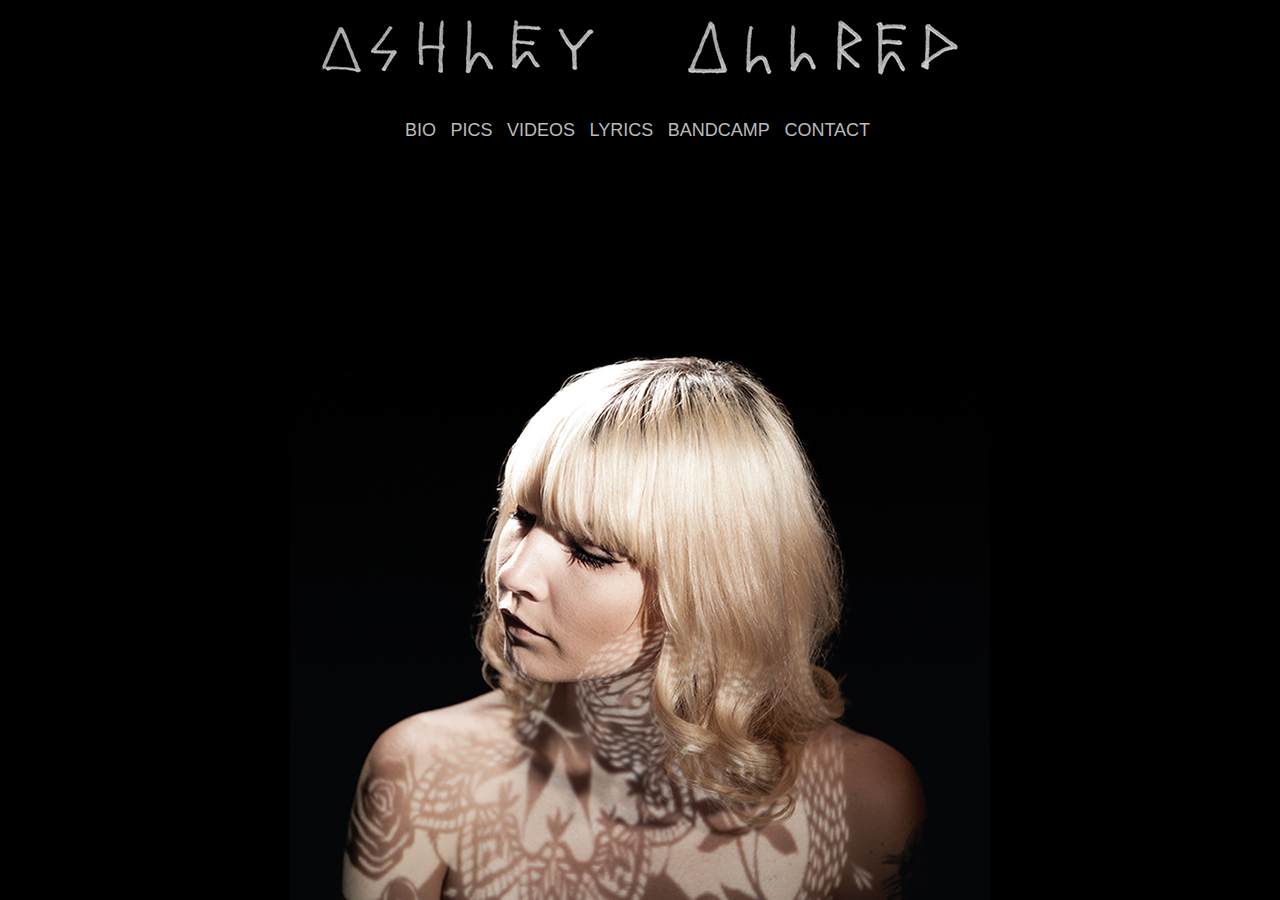
<file: index.html>
<!DOCTYPE html>
<html lang="en">
  <head>
    <meta charset="utf-8">
    <meta http-equiv="X-UA-Compatible" content="IE=edge">
    <meta name="viewport" content="width=device-width, initial-scale=1">
    <meta name="description" content="">
    <meta name="author" content="">
    <!--<link rel="shortcut icon" href="../../assets/ico/favicon.ico">-->

    <title></title>

    <!-- Bootstrap core CSS -->
    <link href="http://netdna.bootstrapcdn.com/bootstrap/3.1.1/css/bootstrap.min.css" rel="stylesheet">
    <link rel="stylesheet" href="http://fonts.googleapis.com/css?family=Source+Code+Pro:200,400,600" type="text/css">
    <!-- Custom styles for this template -->
    <link href="style.css" rel="stylesheet">
  </head>

  <body>

    <div id="wrapper">
      <div id="main" class="container text-center clear-top">
        <div class="header row">
          <div class="col-md-6">
            <img src="ashleylogo.png" alt="ashley allred" />
          </div>
          <div class="col-md-6">
            <img src="allredlogo.png" alt="ashley allred" />
          </div>
        </div>
        <ul id="nav" class="list-unstyled list-inline">
          <li><h4><a href="/content/#bio">BIO</a></h4></li>
          <li><h4><a href="/content/#pics">PICS</a></h4></li>
          <li><h4><a href="/content/#videos">VIDEOS</a></h4></li>
          <li><h4><a href="/content/#lyrics">LYRICS</a></h4></li>
          <li><h4><a href="http://ashleyallred.bandcamp.com">BANDCAMP</a></h4></li>
          <li><h4><a href="/content/#contact">CONTACT</a></h4></li>
        </ul>
      </div> <!-- /container -->
    </div>
    <div class="footer">
      <img src="pretty.png" alt="all i need" />
    </div>
  </body>
</html>
</file>
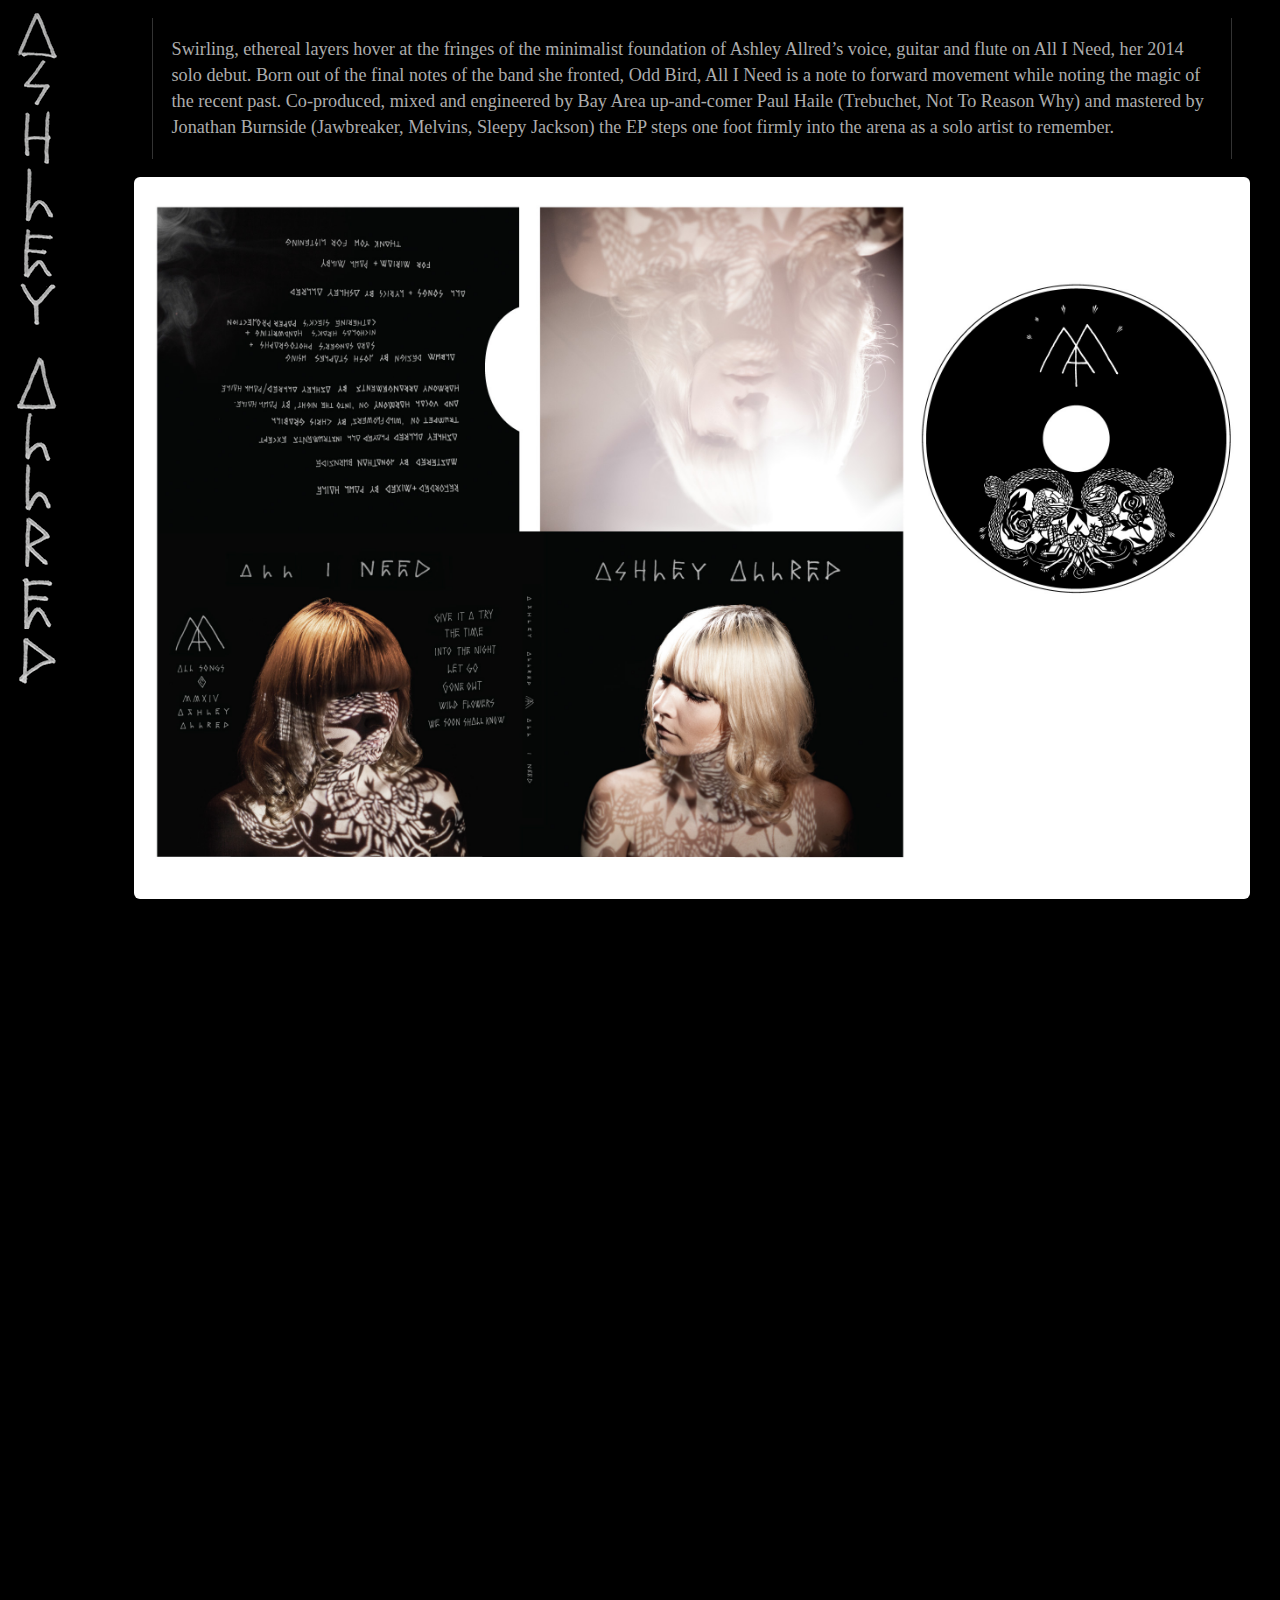
<file: oL80LCya7/index.html>
<!DOCTYPE html>
<html lang="en">
  <head>
    <meta charset="utf-8">
    <meta http-equiv="X-UA-Compatible" content="IE=edge">
    <meta name="viewport" content="width=device-width, initial-scale=1">
    <meta name="description" content="">
    <meta name="author" content="">
    <!--<link rel="shortcut icon" href="../../assets/ico/favicon.ico">-->

    <title></title>

    <!-- Bootstrap core CSS -->
    <link href="http://netdna.bootstrapcdn.com/bootstrap/3.1.1/css/bootstrap.min.css" rel="stylesheet">
    <link href="http://netdna.bootstrapcdn.com/font-awesome/4.0.3/css/font-awesome.css" rel="stylesheet">
    <link rel="stylesheet" href="http://fonts.googleapis.com/css?family=Source+Code+Pro:200,400,600" type="text/css">
    <!-- Custom styles for this template -->
    <link href="/style.css" rel="stylesheet">
    <style>
      .epk {
      }
      .epk p {
        margin:1em;
      }
      .vert {
        padding-left:0px;
      }
    </style>

  </head>

  <body>
    <div id="main" class="container-fluid clear-top">
      <div class="header row visible-xs visible-sm">
        <div class="col-md-6">
          <a href="/" title="ashley home">
            <img src="/ashleylogo.png" alt="ashley allred" />
          </a>
        </div>
        <div class="col-md-6">
          <a href="/" title="allred home">
            <img src="/allredlogo.png" alt="ashley allred" />
          </a>
        </div>
        <br>
      </div>
      <div class="row-fluid">
        <div class="vert hidden-xs hidden-sm col-md-1 text-left">
          <a href="/" title="ashley allred home">
            <img class="col-sm-0" src="/vertlogo.png" alt="ashley allred"/>
          </a>
        </div>
      </div>
      <div class="epk col-sm-11 text-left">
        <p>Swirling, ethereal layers hover at the fringes of the minimalist foundation of Ashley Allred’s voice, guitar and flute on All I Need, her 2014 solo debut. Born out of the final notes of the band she fronted, Odd Bird, All I Need is a note to forward movement while noting the magic of the recent past. Co-produced, mixed and engineered by Bay Area up-and-comer Paul Haile (Trebuchet, Not To Reason Why) and mastered by Jonathan Burnside (Jawbreaker, Melvins, Sleepy Jackson) the EP steps one foot firmly into the arena as a solo artist to remember.</p>
        <a href="albumart.jpg" title="all i need album art">
          <img class="img-responsive img-rounded" src="/albumart.jpg" alt="album art"/>
        </a>
        <br>
        <ul class="list-unstyled">
          <li>
            <b>Give it a Try</b><br>
            <audio controls="controls" preload="none">
              <source src="music/Give%20it%20a%20Try.mp3" />
            </audio>
          </li>
          <li>
            <b>The Time</b><br>
            <audio controls="controls" preload="none">
              <source src="music/The%20Time.mp3" />
            </audio>
          </li>
          <li>
            <b>Into the Night</b><br>
            <audio controls="controls" preload="none">
              <source src="music/Into%20the%20Night.mp3" />
            </audio>
          </li>
          <li>
            <b>Let Go</b><br>
            <audio controls="controls" preload="none">
              <source src="music/Let%20Go.mp3" />
            </audio>
          </li>
          <li>
            <b>Gone Out</b><br>
            <audio controls="controls" preload="none">
              <source src="music/Gone%20Out.mp3" />
            </audio>
          </li>
          <li>
            <b>Wild Flowers</b><br>
            <audio controls="controls" preload="none">
              <source src="music/Wild%20Flowers.mp3" />
            </audio>
          </li>
          <li>
            <b>We Soon Shall Know</b><br>
            <audio controls="controls" preload="none">
              <source src="music/We%20Soon%20Shall%20Know.mp3" />
            </audio>
          </li>

        </ul>
      </div>
    </div> <!-- /container -->
  </body>
</html>
</file>
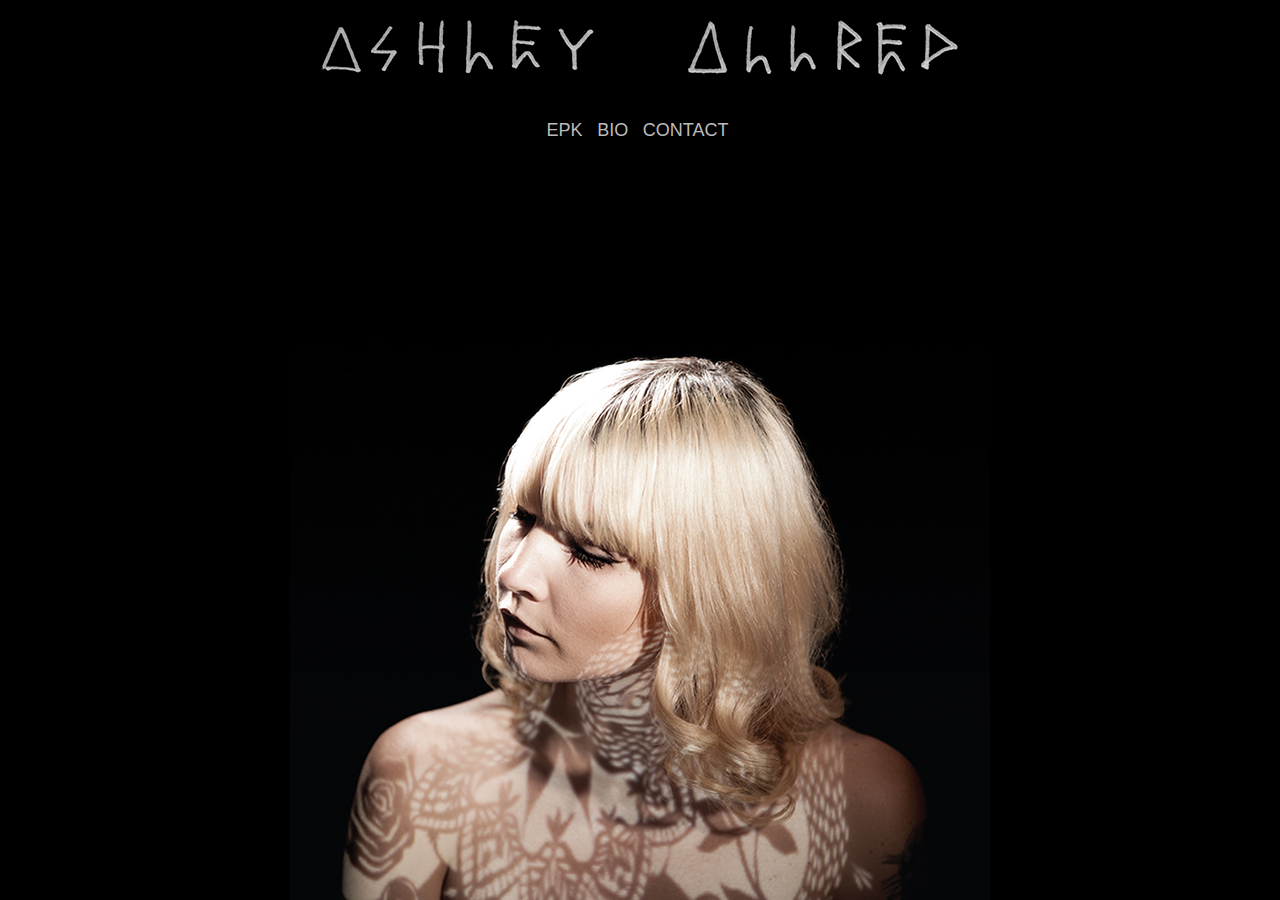
<file: template.html>
<!DOCTYPE html>
<html lang="en">
  <head>
    <meta charset="utf-8">
    <meta http-equiv="X-UA-Compatible" content="IE=edge">
    <meta name="viewport" content="width=device-width, initial-scale=1">
    <meta name="description" content="">
    <meta name="author" content="">
    <!--<link rel="shortcut icon" href="../../assets/ico/favicon.ico">-->

    <title></title>

    <!-- Bootstrap core CSS -->
    <link href="http://netdna.bootstrapcdn.com/bootstrap/3.1.1/css/bootstrap.min.css" rel="stylesheet">

    <!-- Custom styles for this template -->
    <link href="style.css" rel="stylesheet">
    <style>
      html,body {
        height:100%;
      }
      #wrapper {
        min-height:100%;
      }
      #main {
        overflow:auto;
        padding-bottom:562px;
      }
      body {
        background:black;
        color:#adadad;
        padding:0px;
        text-align:center;
      }
      .header {
        border:none;
      }
      .footer {
        position:relative;
        margin:-562px auto 0px auto;
        height:562px;
        clear:both;
        padding:0px;
        border:none;
      }
      .container {
        padding-top:20px;
      }
      #nav a {
        font-family:"Source Code Pro", sans-serif;
        font-weight:200;
        color:#bbbbbb;
      }
    </style>

  </head>

  <body>

    <div id="wrapper">
      <div id="main" class="container text-center clear-top">
        <div class="header row">
          <div class="col-md-6">
            <img src="ashleylogo.png" alt="ashley allred" />
          </div>
          <div class="col-md-6">
            <img src="allredlogo.png" alt="ashley allred" />
          </div>
        </div>
        <ul id="nav" class="list-unstyled list-inline">
          <li><h4><a href="#">EPK</a></h4></li>
          <li><h4><a href="#"><h4>BIO</a></h4></li>
          <li><h4><a href="#"><h4>CONTACT</a></h4></li>
        </ul>
      </div> <!-- /container -->
    </div>
    <div class="footer">
      <img src="pretty.png" alt="all i need" />
    </div>
  </body>
</html>
</file>
<file: style.css>
/* Space out content a bit */
body {
  padding-top: 20px;
  padding-bottom: 20px;
}

/* Everything but the jumbotron gets side spacing for mobile first views */
.header,
.marketing,
.footer {
  padding-right: 15px;
  padding-left: 15px;
}

/* Custom page header */
.header {
  border-bottom: 1px solid #e5e5e5;
}
/* Make the masthead heading the same height as the navigation */
.header h3 {
  padding-bottom: 19px;
  margin-top: 0;
  margin-bottom: 0;
  line-height: 40px;
}

/* Custom page footer */
.footer {
  padding-top: 19px;
  color: #777;
  border-top: 1px solid #e5e5e5;
}

/* Customize container */
@media (min-width: 768px) {
  .container {
    max-width: 730px;
  }
}
.container-narrow > hr {
  margin: 30px 0;
}

/* Main marketing message and sign up button */
.jumbotron {
  text-align: center;
  border-bottom: 1px solid #e5e5e5;
  text-shadow: white 0em 0.2em 0.2em;
}
.jumbotron .btn {
  padding: 14px 24px;
  font-size: 21px;
  text-shadow: none;
}

/* Supporting marketing content */
.marketing {
  margin: 40px 0;
}
.marketing p + h4 {
  margin-top: 28px;
}

/* Responsive: Portrait tablets and up */
@media screen and (min-width: 768px) {
  /* Remove the padding we set earlier */
  .header,
  .marketing,
  .footer {
    padding-right: 0;
    padding-left: 0;
  }
  /* Space out the masthead */
  .header {
    margin-bottom: 30px;
  }
  /* Remove the bottom border on the jumbotron for visual effect */
  .jumbotron {
    border-bottom: 0;
  }
}

html,body {
  height:100%;
  overflow-x:hidden;
}
#wrapper {
  min-height:100%;
}
#main {
  overflow:auto;
  padding-bottom:562px;
  font-family: 'Rufina', serif;
  font-size:1.3em;
}
#main p {
  border-left:solid #333 1px;
  border-right:solid #333 1px;
  padding:1em;
}

#main h1, #main h2, #main h3, #main h4 {
  font-family: 'Helvetica Neue', 'Helvetica', sans-serif;
}
body {
  background:black;
  color:#adadad;
  padding:0px;
  text-align:center;
}
.header {
  border:none;
}
.footer {
  position:relative;
  margin:-562px auto 0px auto;
  height:562px;
  clear:both;
  padding:0px;
  border:none;
}
.container {
  padding-top:20px;
}
#nav a {
  font-weight:200;
  color:#bbbbbb;
}
.img-rounded {
    margin-bottom:1em;
}

strong,b {
    color: white;
}
</file>
